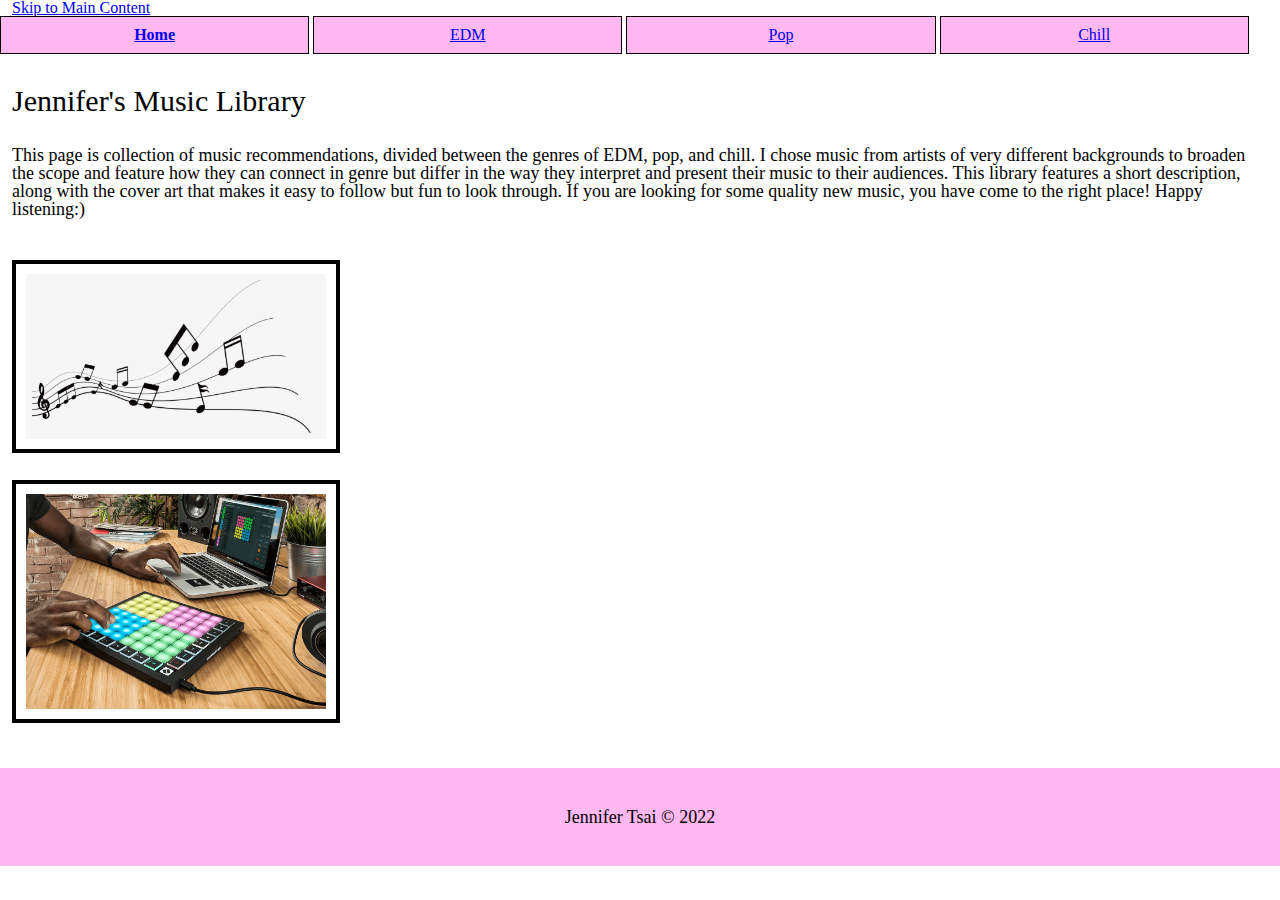
<file: index.html>
<!DOCTYPE html>
	<!-- You do not need to make any changes to this file, but
	you should still review the tags to make sure that you
	are familiar with them. -->

<html lang="en">
<!-- All of the meta data for the page belongs in the header tag -->
<head>
	<meta charset="UTF-8">
	<meta name="viewport" content="width=device-width, initial-scale=1.0">
	<!-- Link to the favicon image -->
	<link rel="icon" href="images/favicon.jpeg">
	<!-- Link to the reset file -->
	<link rel="stylesheet" href="css/html5reset.css">
	<!-- Link to the stylesheet -->
	<link rel="stylesheet" href="css/style.css">
	<title>Home</title>
</head>

<!-- All of the visible code in the page belongs in the body tag -->
<body>
	<!-- Skip to main content-->
	<a class = "skip" href="#main">Skip to Main Content</a>
	<!-- Header is a sematic tag page that aids readability -->
	<header>
		<!-- Nav is a sematic tag page that aids accessibility -->
		<nav>
			<ul>
				<!-- Since I am on the index file I added class = action to the link to index. -->
				<li class="active"><a href = "index.html">Home</a></li>
				<li><a href = "edm.html">EDM</a></li>
				<li><a href = "pop.html">Pop</a></li>
				<li><a href = "chill.html">Chill</a></li>
			</ul>
		</nav>
		<!-- The h1 is a semantic tag that aids accessibility -->
		<h1 id = "main">Jennifer's Music Library</h1>
	</header>
	<!-- Every page should have a main tag for accessibility -->
	<main>
		<p><Music></p>
		<p>This page is collection of music recommendations, divided between the genres of EDM, pop, and chill. 
			I chose music from artists of very different backgrounds to broaden the scope and feature how they can connect in genre but differ in the way they interpret and present their music to their audiences.
			This library features a short description, along with the cover art that makes it easy to follow but fun to look through. If you are looking for some quality new music, you have come to the right place!
			Happy listening:)  
		</p>
		<img src = "images/musical-note-graphic.png" alt = "Music Library"/>
		<br>
		<img src = "images/launchpad.png" alt = "DJ"/>

		<!-- Make sure your anchor tags have a link (href) and a clickable component -->
	
	</main>

	<!-- Footer is a sematic tag page that aids readability -->
	<footer>
		<p>Jennifer Tsai &copy; 2022</p>
	</footer>
</body>
</html>
</file>
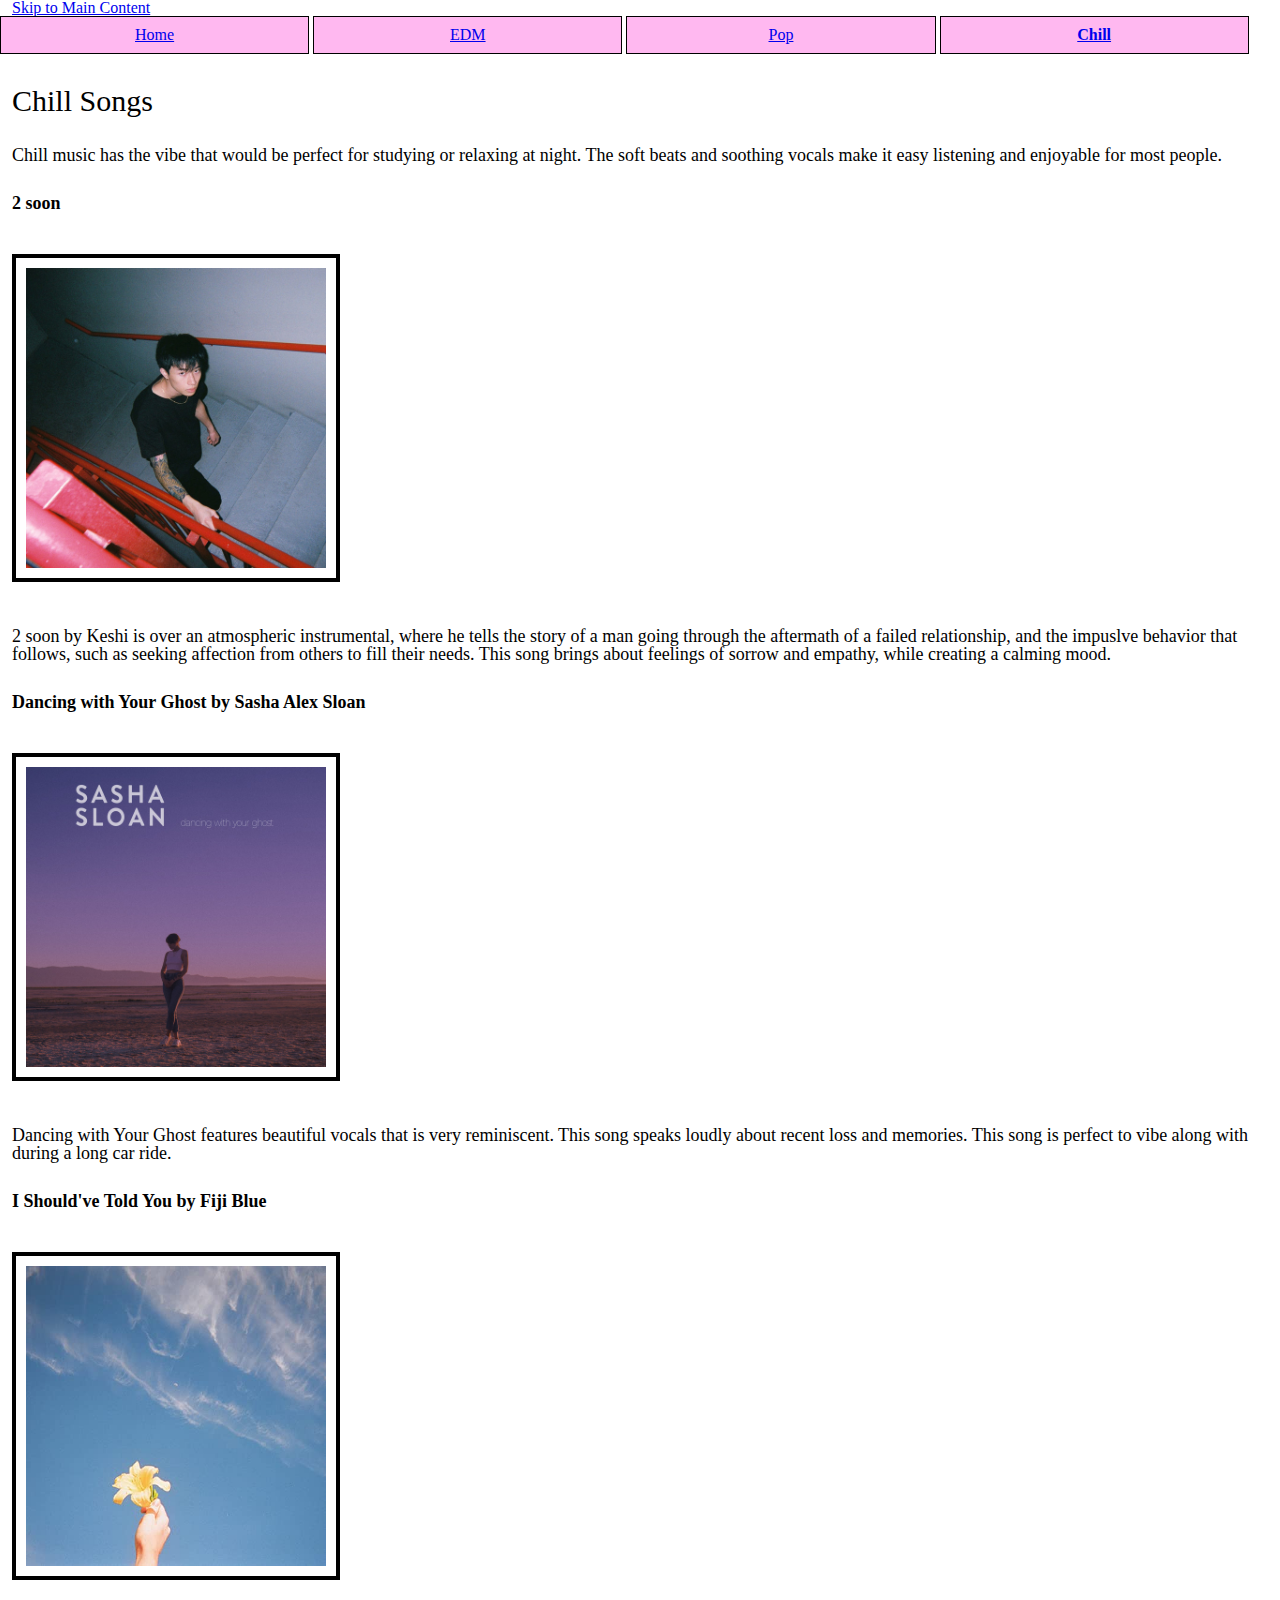
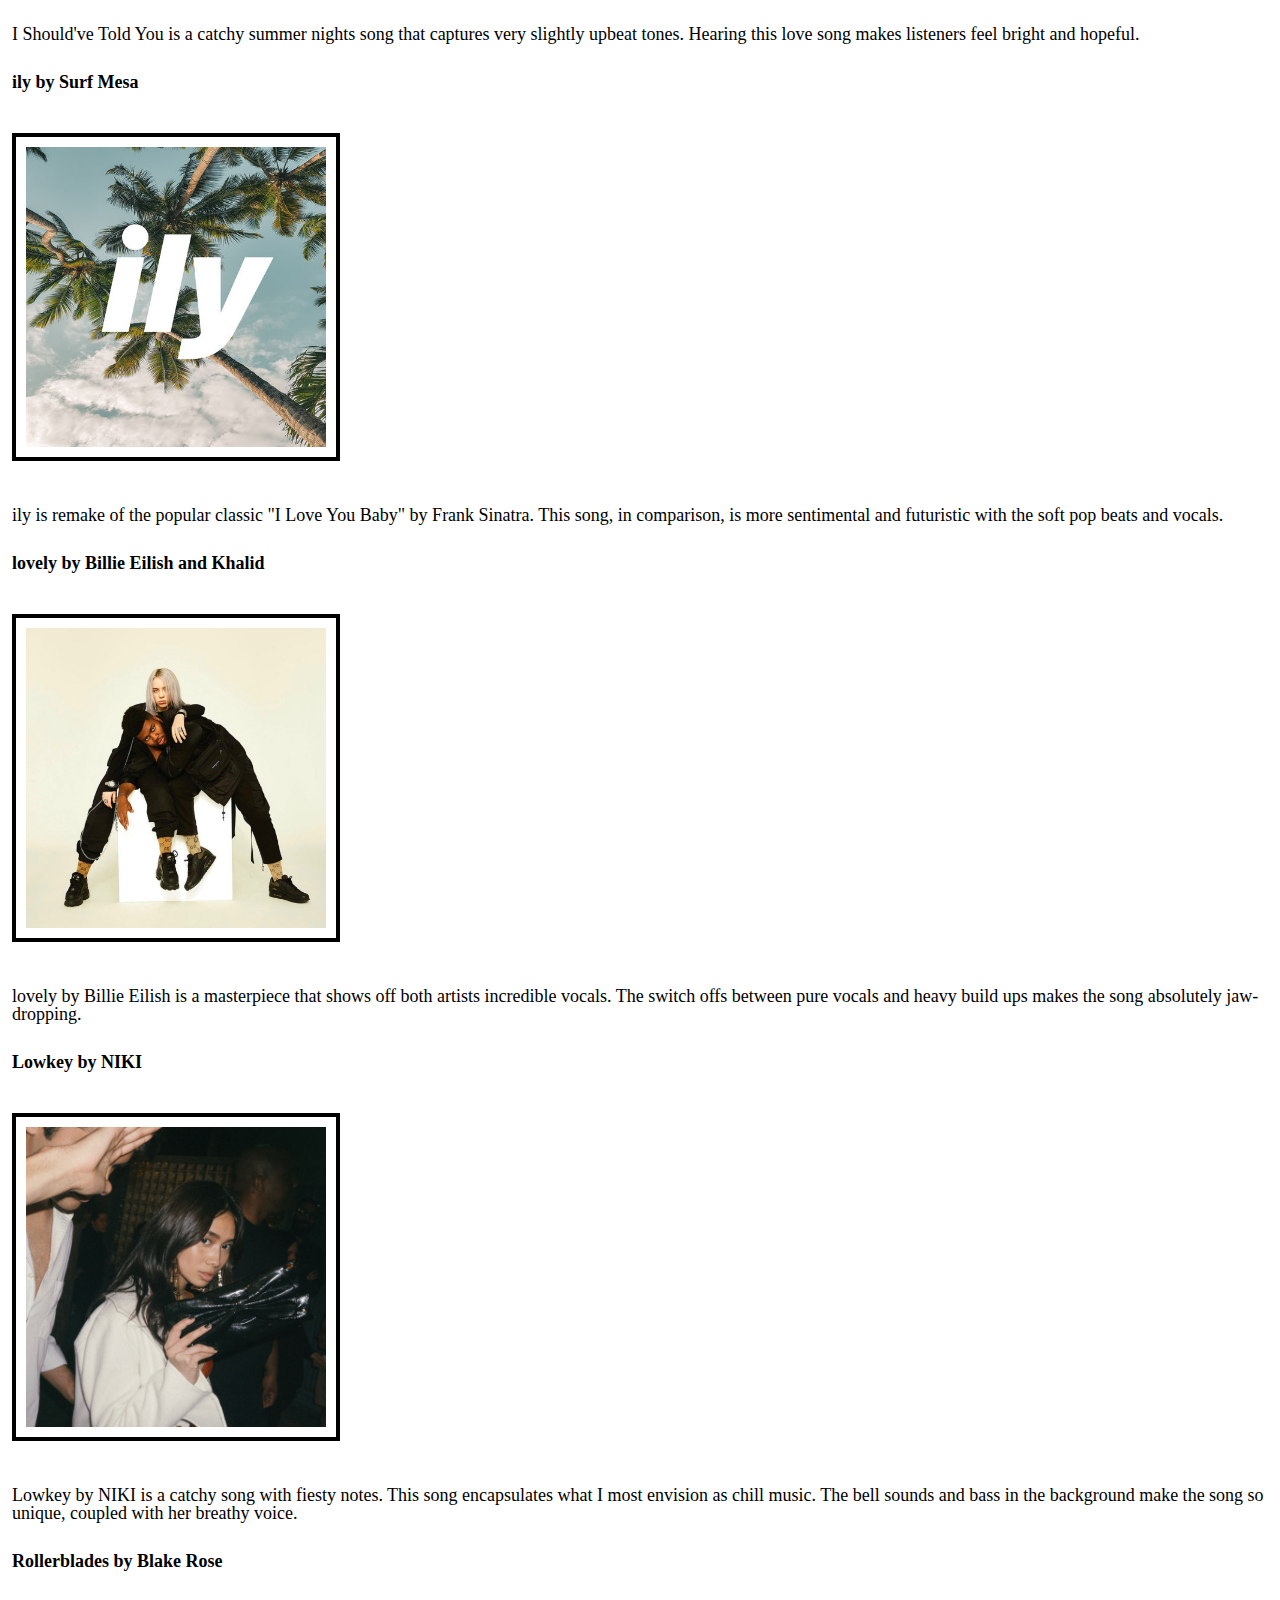
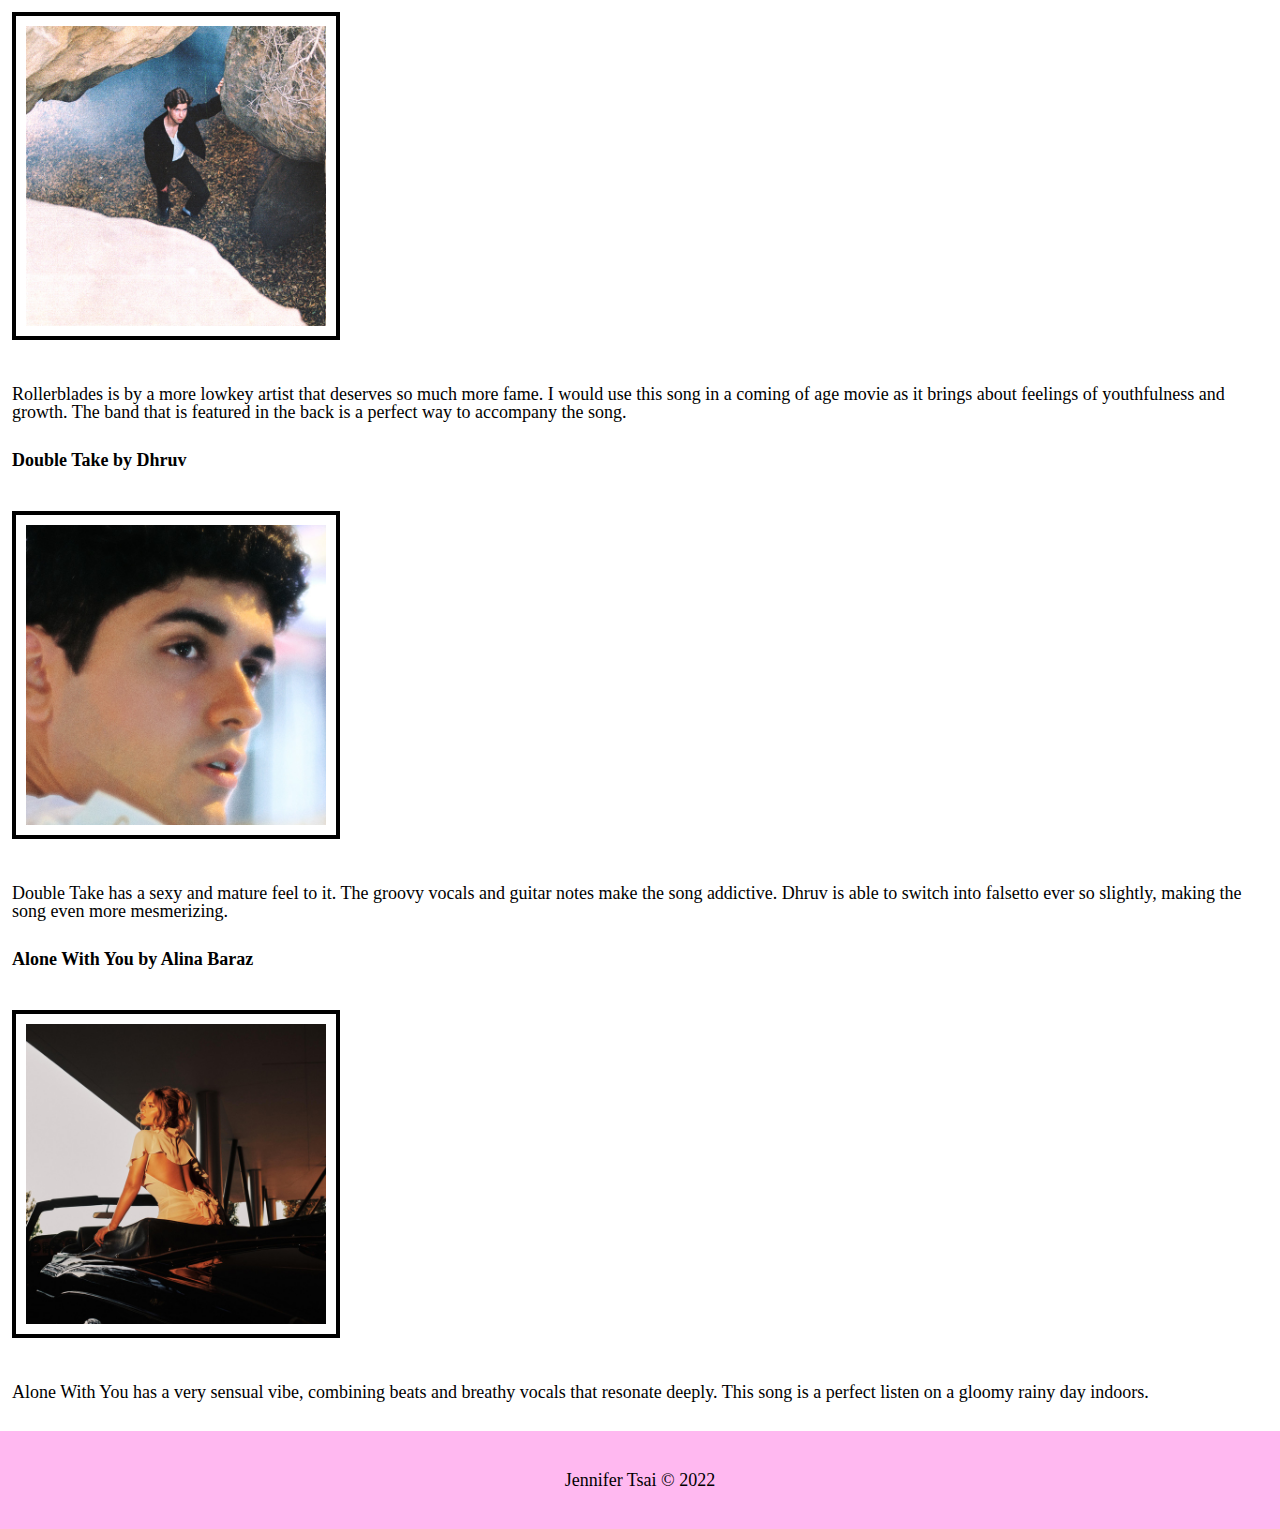
<file: chill.html>
<!DOCTYPE html>
<html lang="en">
<head>
	<meta charset="UTF-8">
	<meta name="viewport" content="width=device-width, initial-scale=1.0">
	<link rel="icon" href="images/favicon.jpeg">
	<link rel="stylesheet" href="css/html5reset.css">
	<link rel="stylesheet" href="css/style.css">
	<title>Chill</title>
</head>
<body>
	<!--Skip to Main Content -->
	<a class = "skip" href="#main">Skip to Main Content</a>
	<header>
	  <nav>
		<ul>
			<li><a href = "index.html">Home</a></li>
            <li><a href = "edm.html">EDM</a></li>
            <li><a href = "pop.html">Pop</a></li>
            <li class="active"><a href = "chill.html">Chill</a></li>
		</ul>
	</nav>
	<h1 id = "main">Chill Songs</h1>
	</header>

	
	<main>
	<p>Chill music has the vibe that would be perfect for studying or relaxing at night. The soft beats and soothing vocals make it easy listening and enjoyable for most people.<p>
	<p id="title">2 soon</p>
		<img src = "images/2_soon.jpeg" alt = "2 Soon" width="200"/>
		<p>2 soon by Keshi is over an atmospheric instrumental, where he tells the story of a man going through the aftermath of a failed relationship, 
			and the impuslve behavior that follows, such as seeking affection from others to fill their needs.
			This song brings about feelings of sorrow and empathy, while creating a calming mood.
		</p>
	<p id="title">Dancing with Your Ghost by Sasha Alex Sloan</p>
        <img src = "images/dancing_with_your_ghost.jpeg" alt = "Dancing With Your Ghost" width="200"/>
		<p>Dancing with Your Ghost features beautiful vocals that is very reminiscent. This song speaks loudly about recent loss and memories.
			This song is perfect to vibe along with during a long car ride. 
		</p>
	<p id="title">I Should've Told You by Fiji Blue</p>
        <img src = "images/i_shouldve_told_you.jpg" alt = "I Should've Told You" width="200"/>
		<p>I Should've Told You is a catchy summer nights song that captures very slightly upbeat tones. Hearing this love song makes listeners feel bright and hopeful.</p>
	<p id="title">ily by Surf Mesa</p>
        <img src = "images/ily.jpeg" alt = "ily" width="200"/>
		<p>ily is remake of the popular classic "I Love You Baby" by Frank Sinatra. This song, in comparison, is more sentimental and futuristic with the soft pop beats and vocals.</p>
	<p id="title">lovely by Billie Eilish and Khalid</p>
        <img src = "images/lovely.jpeg" alt = "Lovely" width="200"/>
		<p>lovely by Billie Eilish is a masterpiece that shows off both artists incredible vocals. The switch offs between pure vocals and heavy build ups makes the song absolutely jaw-dropping.</p>
	<p id="title">Lowkey by NIKI</p>
        <img src = "images/lowkey.jpeg" alt = "Lowkey" width="200"/>
		<p>Lowkey by NIKI is a catchy song with fiesty notes. This song encapsulates what I most envision as chill music. 
			The bell sounds and bass in the background make the song so unique, coupled with her breathy voice.</p>
	<p id="title">Rollerblades by Blake Rose</p>
        <img src = "images/rollerblades.jpeg" alt = "Rollerblades" width="200"/>
		<p>Rollerblades is by a more lowkey artist that deserves so much more fame. I would use this song in a coming of age movie as it brings about feelings of youthfulness and growth.
			The band that is featured in the back is a perfect way to accompany the song.
		</p>
	<p id="title">Double Take by Dhruv</p>
        <img src = "images/double_take.jpeg" alt = "Double Take" width="200"/>
		<p>Double Take has a sexy and mature feel to it. The groovy vocals and guitar notes make the song addictive. 
			Dhruv is able to switch into falsetto ever so slightly, making the song even more mesmerizing.</p>
	<p id="title">Alone With You by Alina Baraz</p>
        <img src = "images/alone_with_you.jpeg" alt = "Alone With You" width="200"/>
		<p>Alone With You has a very sensual vibe, combining beats and breathy vocals that resonate deeply. 
			This song is a perfect listen on a gloomy rainy day indoors. </p>
	</main>
	<footer>
		<p>Jennifer Tsai &copy; 2022</p>
	</footer>
</body>
</html>
</file>
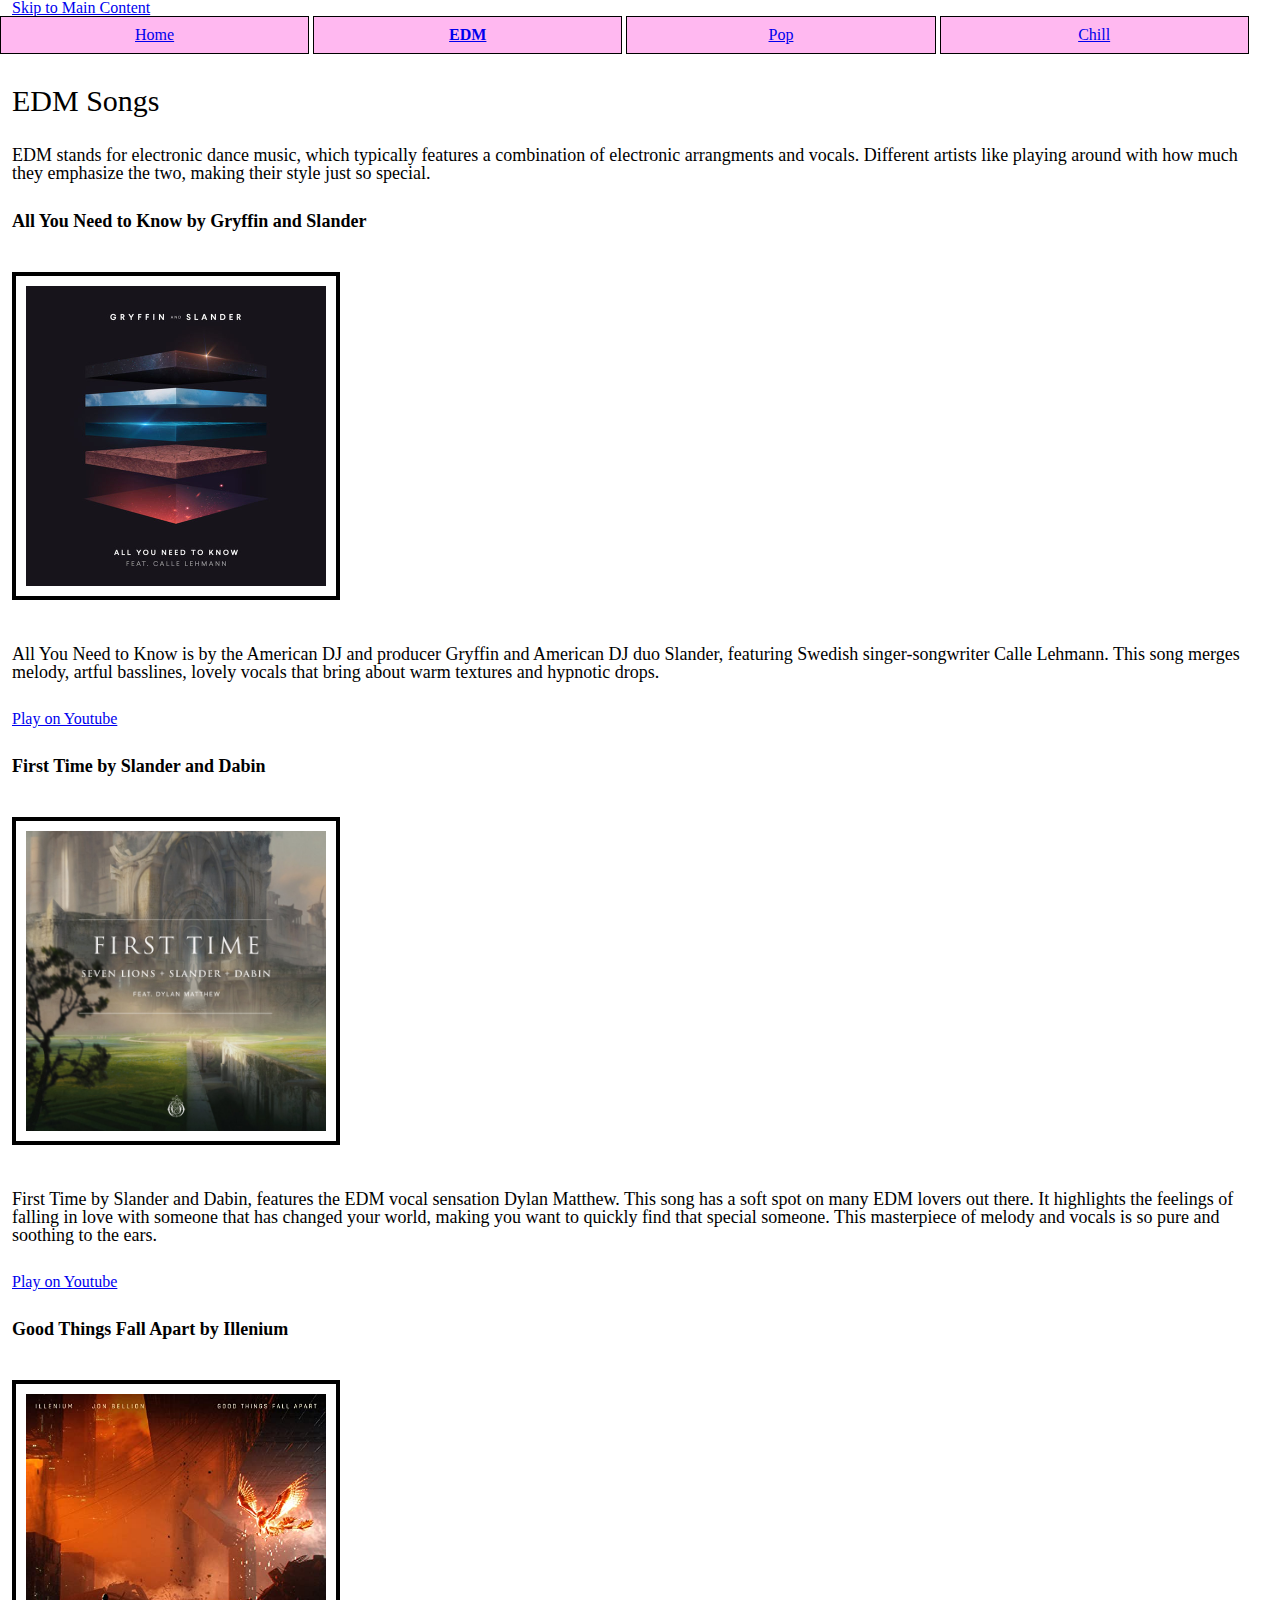
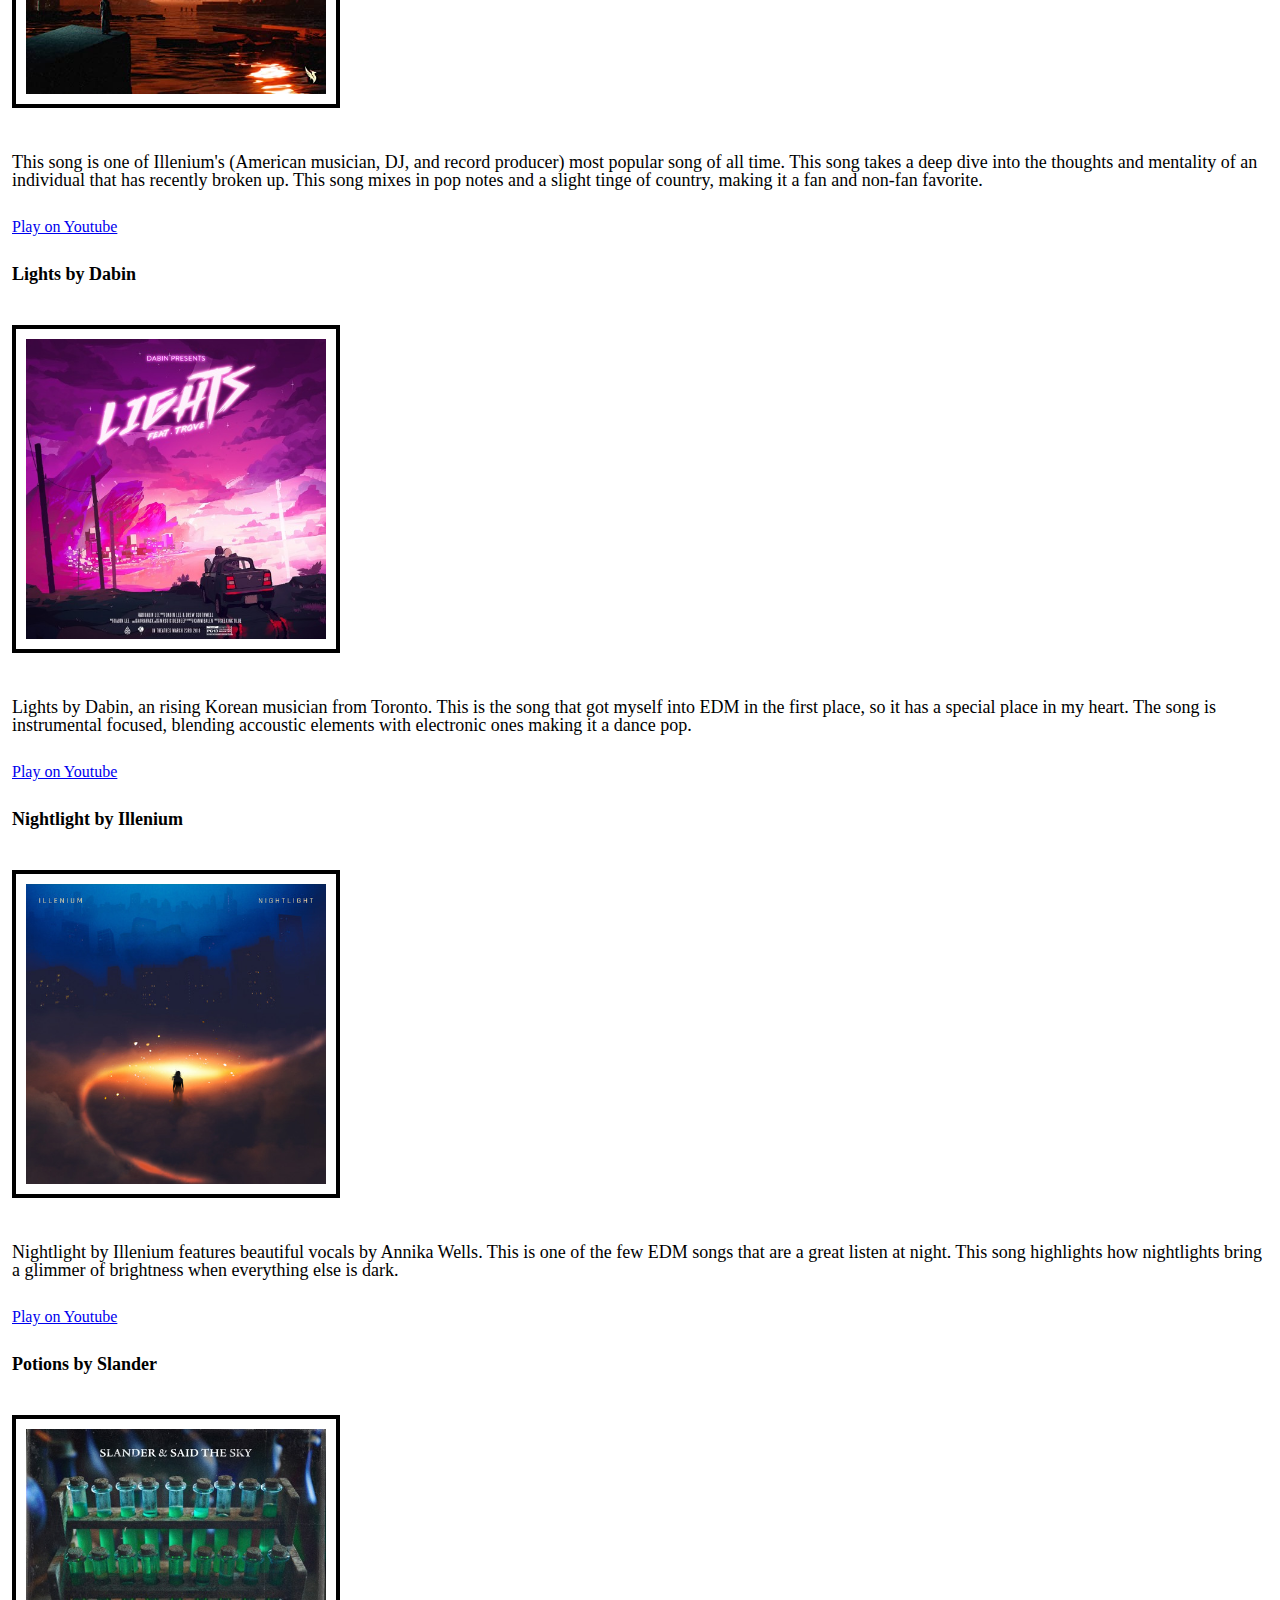
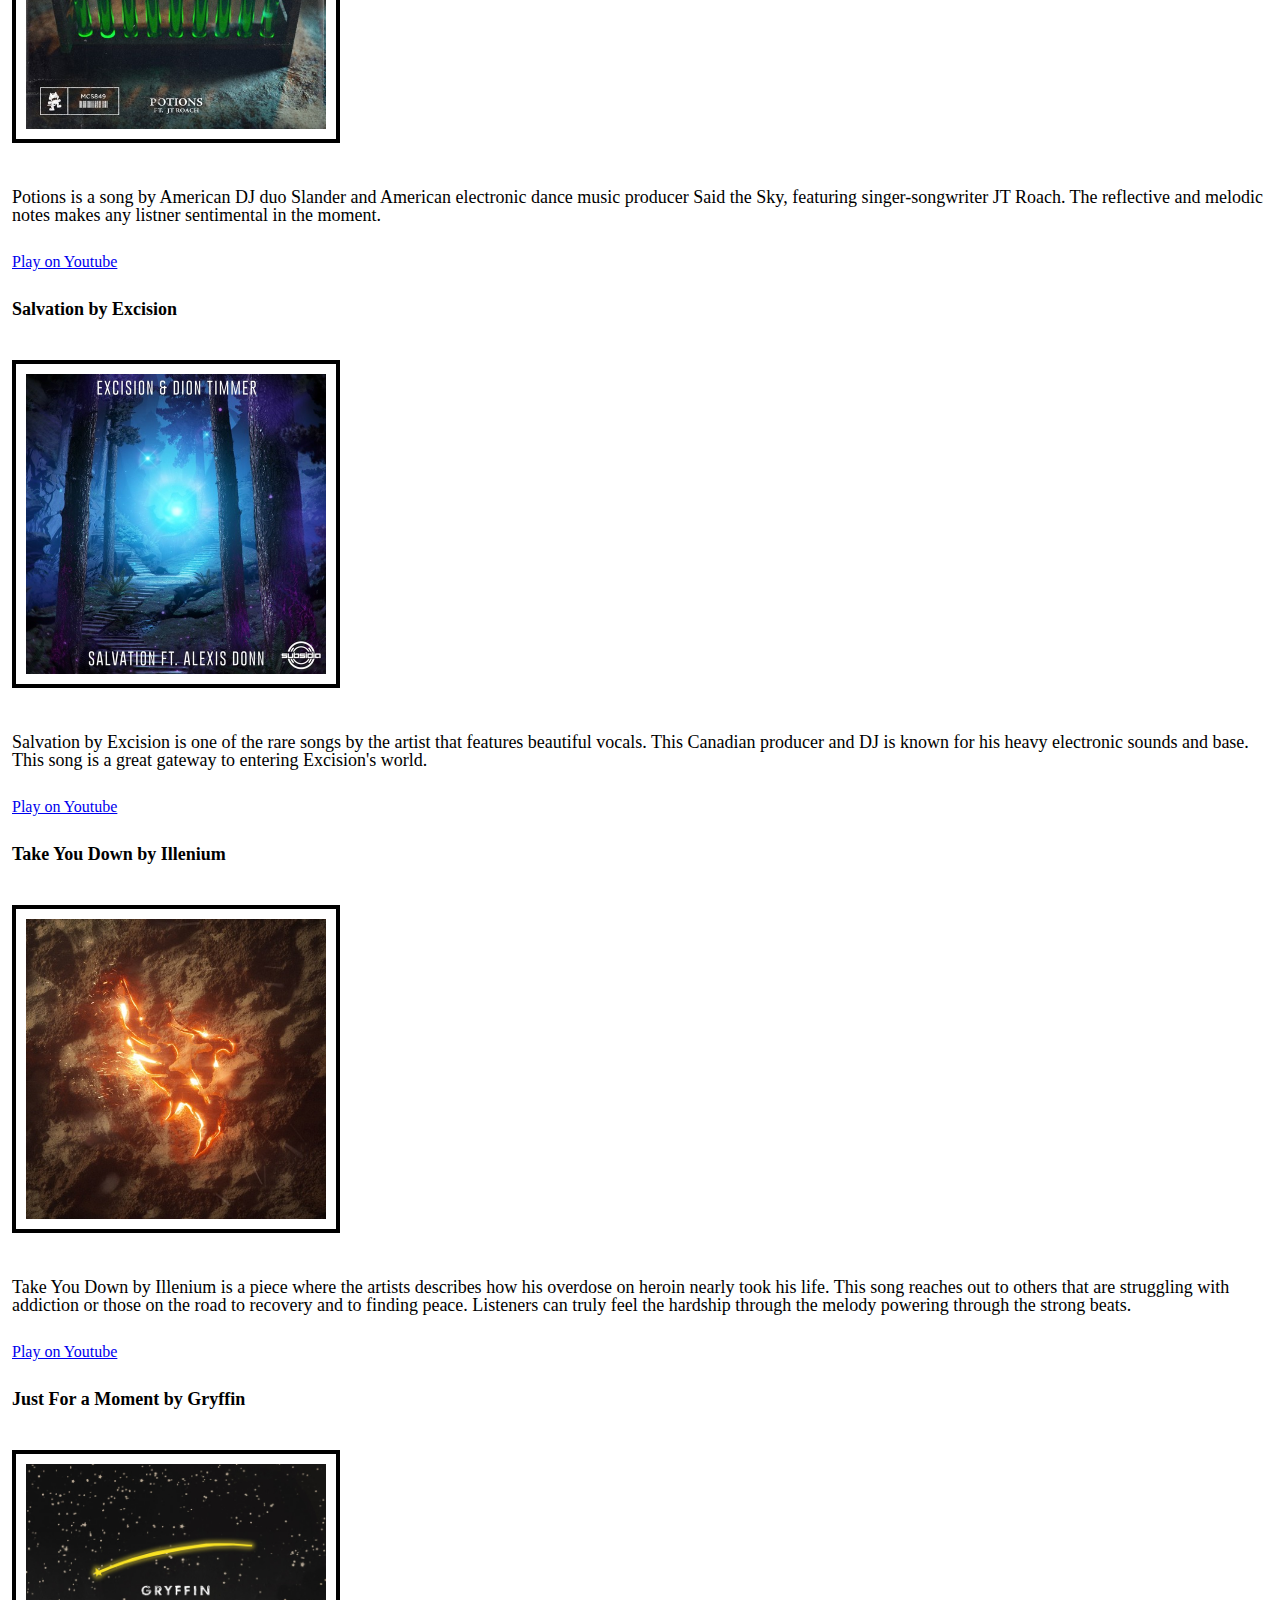
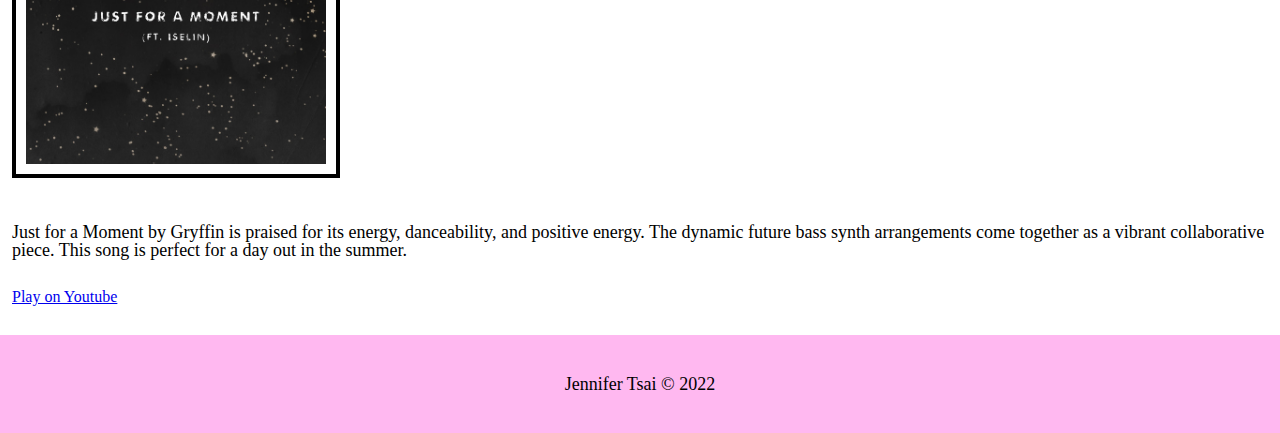
<file: edm.html>
<!DOCTYPE html>
<html lang="en">
<head>
	<meta charset="UTF-8">
	<meta name="viewport" content="width=device-width, initial-scale=1.0">
	<link rel="icon" href="images/favicon.jpeg">
	<link rel="stylesheet" href="css/html5reset.css">
	<link rel="stylesheet" href="css/style.css">
	<title>EDM</title>
</head>
<body>
	<!--Skip to Main Content -->
	<a class = "skip" href="#main">Skip to Main Content</a>
	<header>
	  <nav>
		<ul>
			<li><a href = "index.html">Home</a></li>
            <li class="active"><a href = "edm.html">EDM</a></li>
            <li><a href = "pop.html">Pop</a></li>
            <li><a href = "chill.html">Chill</a></li>
		</ul>
	</nav>
	<h1 id = "main">EDM Songs</h1>
	</header>

	
	<main>
		<p>EDM stands for electronic dance music, which typically features a combination of electronic arrangments and vocals. 
			Different artists like playing around with how much they emphasize the two, making their style just so special.</p>
	<p id="title">All You Need to Know by Gryffin and Slander</p>
		<img src = "images/all_you_need_to_know.jpeg" alt = "All You Need To Know" width="200"/>
		<p> All You Need to Know is by the American DJ and producer Gryffin and American DJ duo Slander, featuring Swedish singer-songwriter Calle Lehmann.
			This song merges melody, artful basslines, lovely vocals that bring about warm textures and hypnotic drops.
		</p>
		<a href="https://www.youtube.com/watch?v=QShq1KGbEOk&ab_channel=GryffinVEVO" target="_blank">Play on Youtube</a>
	<p id="title"> First Time by Slander and Dabin</p>
        <img src = "images/first_time.jpeg" alt = "First Time" width="200"/>
		<p> First Time by Slander and Dabin, features the EDM vocal sensation Dylan Matthew. This song has a soft spot on many EDM lovers out there. 
			It highlights the feelings of falling in love with someone that has changed your world, making you want to quickly find that special someone. 
		This masterpiece of melody and vocals is so pure and soothing to the ears.</p>
		<a href="https://www.youtube.com/watch?v=oyxklxISius&ab_channel=SEVENLIONSofficial" target="_blank">Play on Youtube</a>
	<p id="title"> Good Things Fall Apart by Illenium</p>
        <img src = "images/good_things_fall_apart.jpeg" alt = "Good Things Fall Apart" width="200"/>
		<p> This song is one of Illenium's (American musician, DJ, and record producer) most popular song of all time. This song takes a deep dive into the thoughts and mentality of an individual that has recently broken up. 
			This song mixes in pop notes and a slight tinge of country, making it a fan and non-fan favorite.</p>
			<a href="https://www.youtube.com/watch?v=XpmeVNxZ-Ks&ab_channel=IlleniumVEVO" target="_blank">Play on Youtube</a>
	<p id="title"> Lights by Dabin</p>
        <img src = "images/lights.jpeg" alt = "Lights" width="200"/>
		<p> Lights by Dabin, an rising Korean musician from Toronto. This is the song that got myself into EDM in the first place, so it has a special place in my heart.
			The song is instrumental focused, blending accoustic elements with electronic ones making it a dance pop. </p>
			<a href="https://www.youtube.com/watch?v=G95ARbgLoyY&ab_channel=MrSuicideSheep" target="_blank">Play on Youtube</a>
	<p id="title"> Nightlight by Illenium</p>
        <img src = "images/nightlight.jpeg" alt = "Nightlight" width="200"/>
		<p> Nightlight by Illenium features beautiful vocals by Annika Wells. This is one of the few EDM songs that are a great listen at night.
			This song highlights how nightlights bring a glimmer of brightness when everything else is dark.</p>
			<a href="https://www.youtube.com/watch?v=klp-RReW0jY" target="_blank">Play on Youtube</a>
	<p id="title"> Potions by Slander</p>
        <img src = "images/potions.jpeg" alt = "Potions" width="200"/>
		<p> Potions is a song by American DJ duo Slander and American electronic dance music producer Said the Sky, featuring singer-songwriter JT Roach.
			The reflective and melodic notes makes any listner sentimental in the moment. 
		</p>
		<a href="https://www.youtube.com/watch?v=JeeBVSNk46I" target="_blank">Play on Youtube</a>
	<p id="title"> Salvation by Excision</p>
        <img src = "images/salvation.jpeg" alt = "Salvation" width="200"/>
		<p> Salvation by Excision is one of the rare songs by the artist that features beautiful vocals. This Canadian producer and DJ is known for his heavy electronic sounds and base.
			This song is a great gateway to entering Excision's world. 
		</p>
		<a href="https://www.youtube.com/watch?v=3e6NWupEZyE" target="_blank">Play on Youtube</a>
	<p id="title"> Take You Down by Illenium</p>
        <img src = "images/take_you_down.jpeg" alt = "Take You Down" width="200"/>
		<p> Take You Down by Illenium is a piece where the artists describes how his overdose on heroin nearly took his life.
			This song reaches out to others that are struggling with addiction or those on the road to recovery and to finding peace.
			Listeners can truly feel the hardship through the melody powering through the strong beats.
		</p>
		<a href="https://www.youtube.com/watch?v=SL_-RqReveA" target="_blank">Play on Youtube</a>
	<p id="title"> Just For a Moment by Gryffin</p>
        <img src = "images/just_for_a_moment.jpeg" alt = "Just For a Moment" width="200"/>
		<p> Just for a Moment by Gryffin is praised for its energy, danceability, and positive energy. 
			The dynamic future bass synth arrangements come together as a vibrant collaborative piece. This song is perfect for a day out in the summer.</p>
			<a href="https://www.youtube.com/watch?v=NgSFun7F8dI" target="_blank">Play on Youtube</a>
	</main>
	<footer>
		<p>Jennifer Tsai &copy; 2022</p>
	</footer>
</body>
</html>
</file>
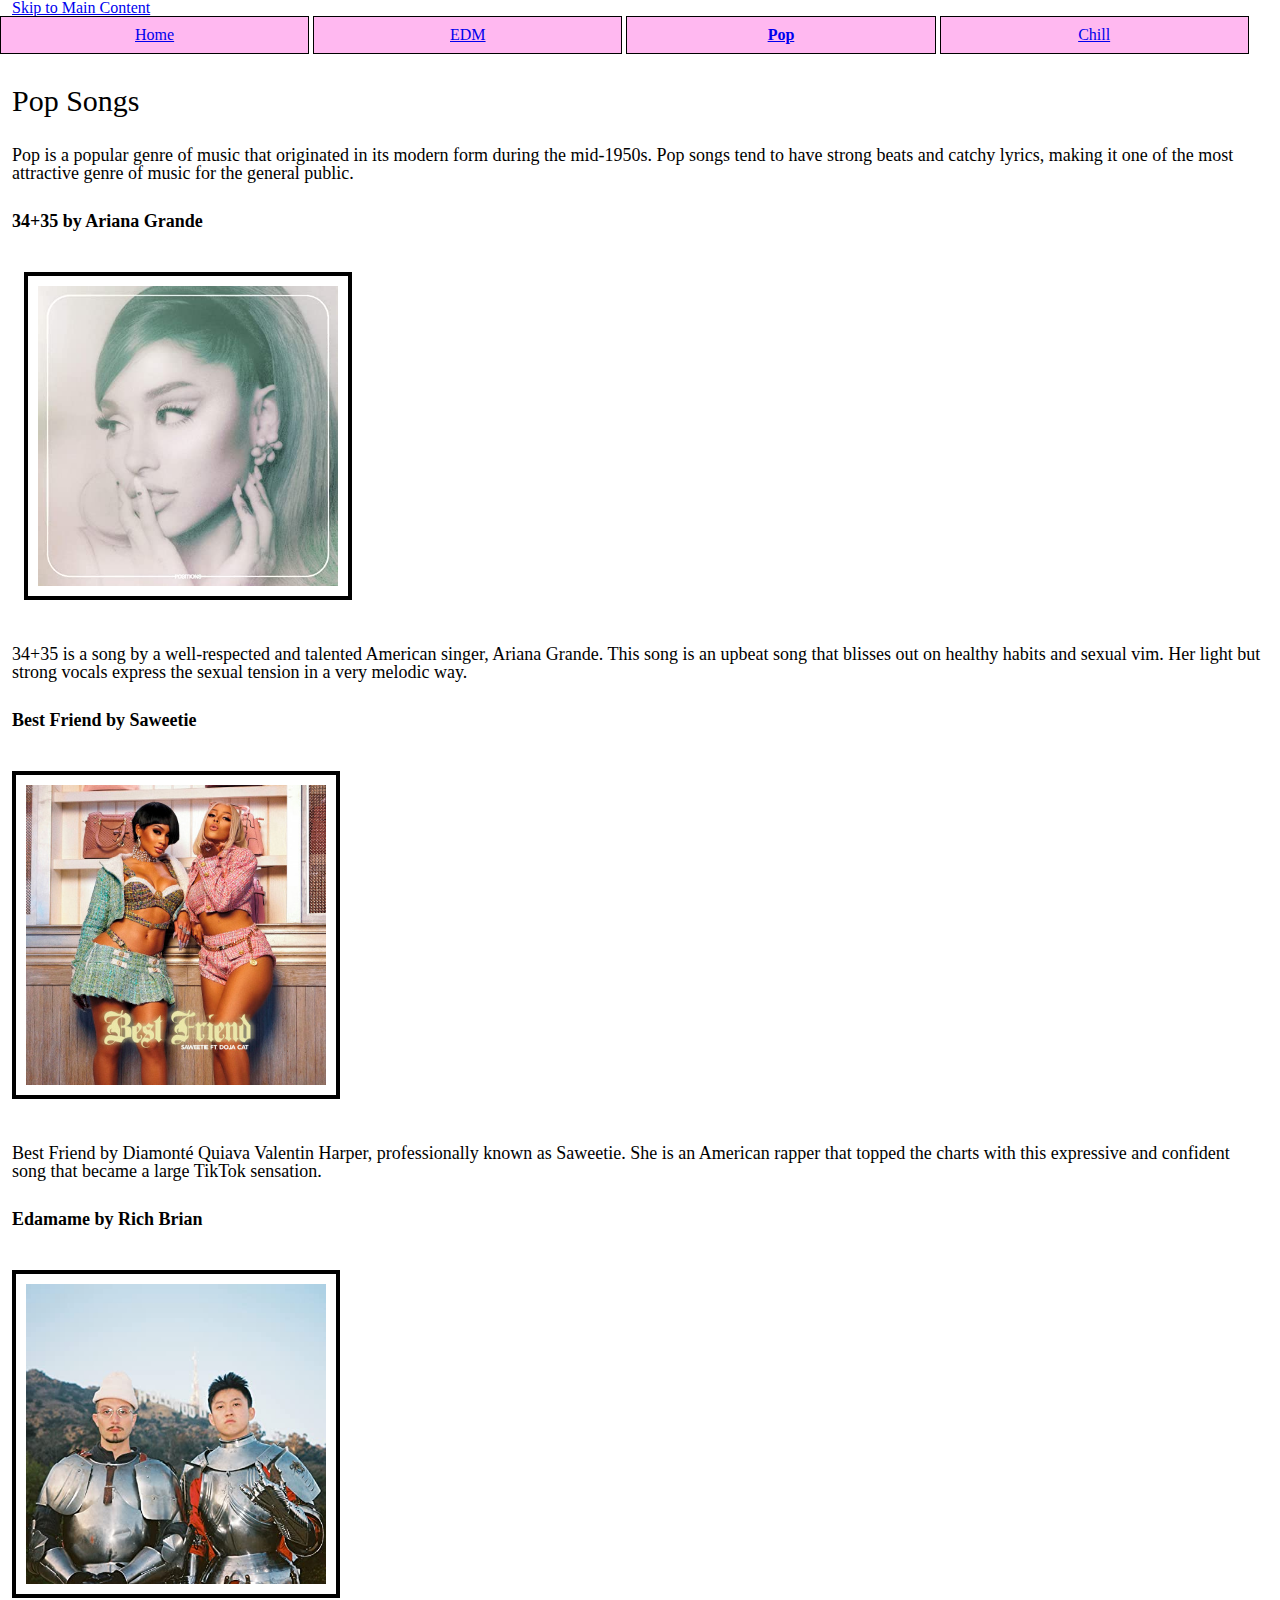
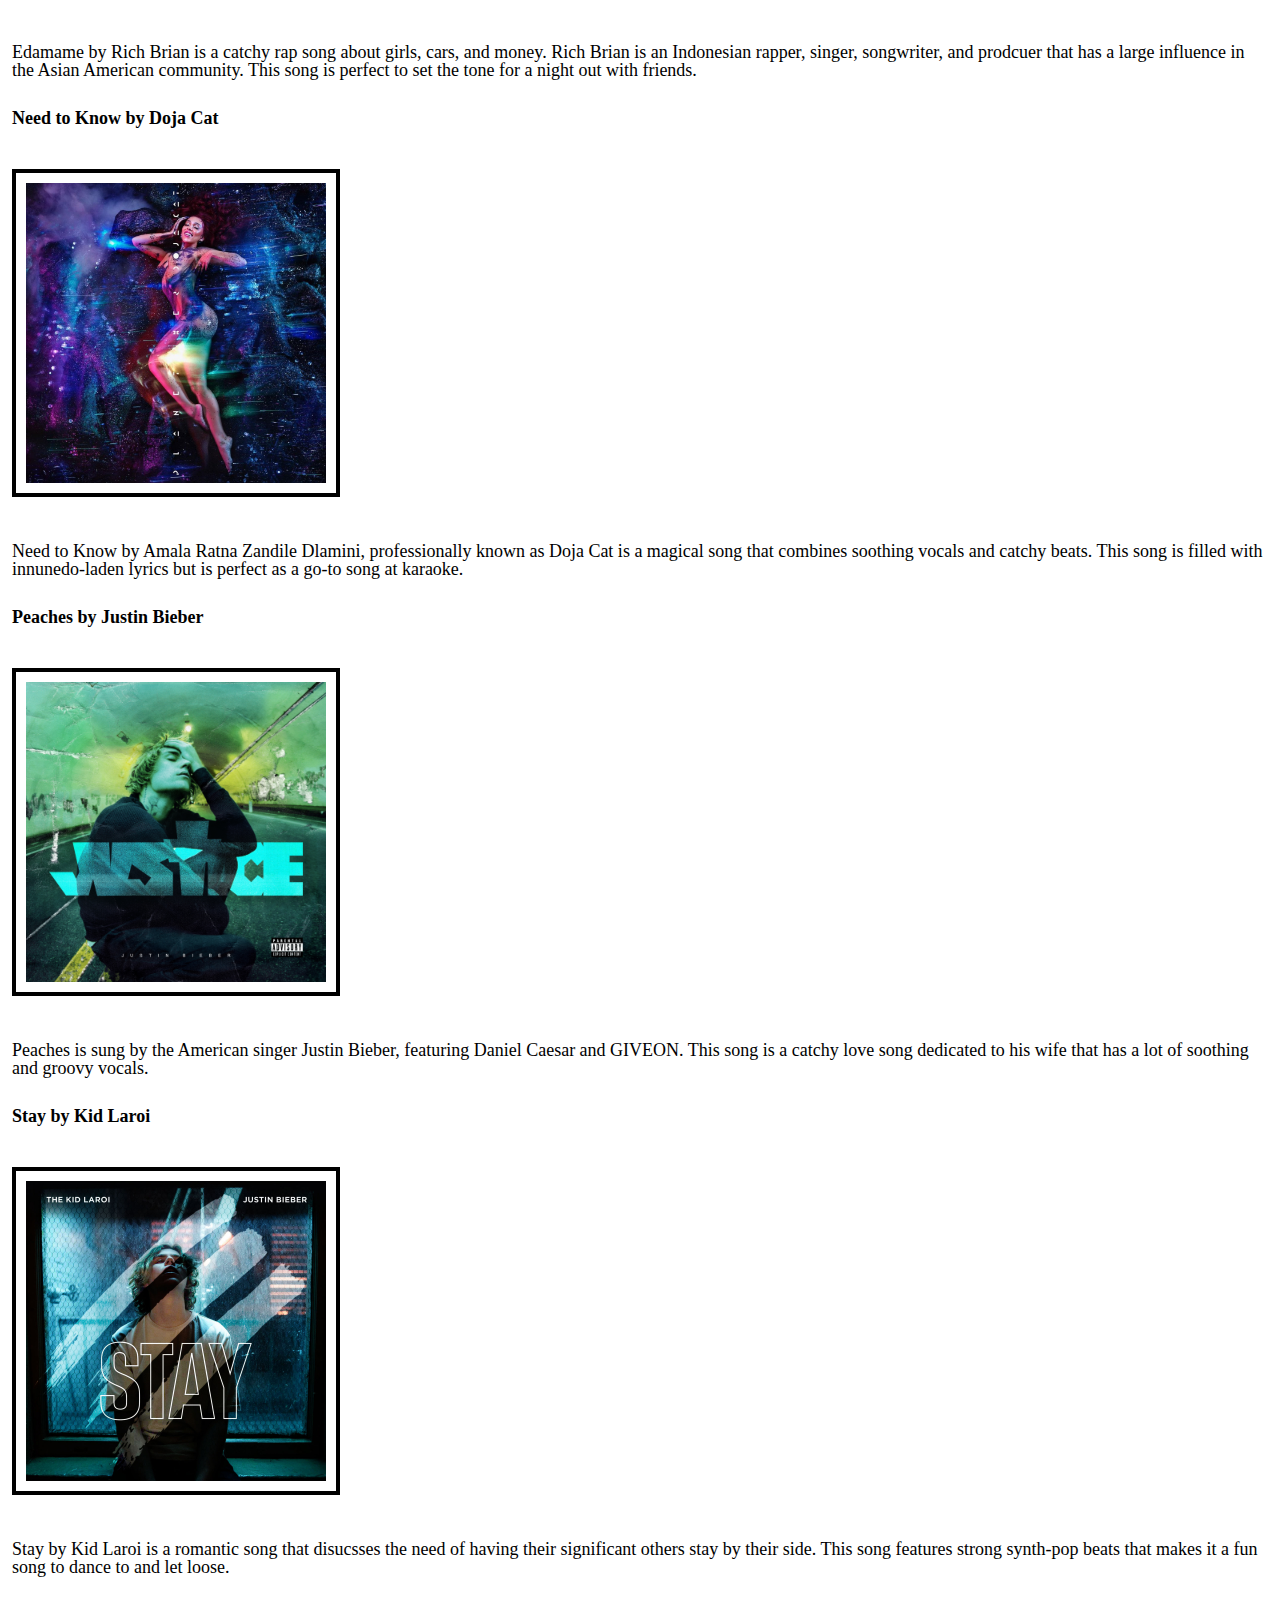
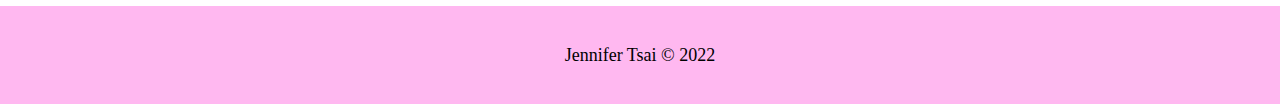
<file: pop.html>
<!DOCTYPE html>
<html lang="en">
<head>
	<meta charset="UTF-8">
	<meta name="viewport" content="width=device-width, initial-scale=1.0">
	<link rel="icon" href="images/favicon.jpeg">
	<link rel="stylesheet" href="css/html5reset.css">
	<link rel="stylesheet" href="css/style.css">
	<title>Pop</title>
</head>
<body>
	<!--Skip to Main Content -->
	<a class = "skip" href="#main">Skip to Main Content</a>
	<header>
	  <nav>
		<ul>
			<li><a href = "index.html">Home</a></li>
            <li><a href = "edm.html">EDM</a></li>
            <li class="active"><a href = "pop.html">Pop</a></li>
            <li><a href = "chill.html">Chill</a></li>
		</ul>
	</nav>
	<h1 id = "main">Pop Songs</h1>
	</header>

	
	<main>
		<p>Pop is a popular genre of music that originated in its modern form during the mid-1950s. 
			Pop songs tend to have strong beats and catchy lyrics, making it one of the most attractive genre of music for the general public.</p>
	<p id="title"> 34+35 by Ariana Grande<p>
		<img src = "images/34+35.jpg" alt = "34+35" width="200"/>
		<p> 34+35 is a song by a well-respected and talented American singer, Ariana Grande. 
			This song is an upbeat song that blisses out on healthy habits and sexual vim. Her light but strong vocals express the sexual tension in a very melodic way.</p>
	<p id="title"> Best Friend by Saweetie</p>
        <img src = "images/best_friend.jpeg" alt = "Best Friend" width="200"/>
		<p>Best Friend by Diamonté Quiava Valentin Harper, professionally known as Saweetie. 
			She is an American rapper that topped the charts with this expressive and confident song that became a large TikTok sensation.</p>
	<p id="title"> Edamame by Rich Brian</p>
		<img src = "images/edamame.jpg" alt = "Edamame" width="200"/>
		<p> Edamame by Rich Brian is a catchy rap song about girls, cars, and money. 
			Rich Brian is an Indonesian rapper, singer, songwriter, and prodcuer that has a large influence in the Asian American community.
		This song is perfect to set the tone for a night out with friends.</p>
	<p id="title"> Need to Know by Doja Cat</p>
        <img src = "images/need_to_know.jpeg" alt = "Need To Know" width="200"/>
		<p> Need to Know by Amala Ratna Zandile Dlamini, professionally known as Doja Cat is a magical song that combines soothing vocals and catchy beats. 
			This song is filled with innunedo-laden lyrics but is perfect as a go-to song at karaoke.
		</p>
	<p id="title"> Peaches by Justin Bieber</p>
        <img src = "images/peaches.jpeg" alt = "Peaches" width="200"/>
		<p> Peaches is sung by the American singer Justin Bieber, featuring Daniel Caesar and GIVEON. 
			This song is a catchy love song dedicated to his wife that has a lot of soothing and groovy vocals. </p>
	<p id="title"> Stay by Kid Laroi</p>
        <img src = "images/stay.jpeg" alt = "Stay" width="200"/>
		<p> Stay by Kid Laroi is a romantic song that disucsses the need of having their significant others stay by their side. 
			This song features strong synth-pop beats that makes it a fun song to dance to and let loose. </p>
        
	</main>
	<footer>
		<p>Jennifer Tsai &copy; 2022</p>
	</footer>
</body>
</html>
</file>
<file: css/style.css>
/* 1. Identify the header, main, and footer of your page and add a skip to content link. */
body{
    font-family: Georgia, 'Times New Roman';
}
h1{
    font-size: 30px;
    margin: 12px;
    /* font-family: Georgia, 'Times New Roman'; */
    padding-top: 20px;
}


/* 2. Add the paragraph and link tags */
p {
    font-size: 18px;
    /* font-family: Georgia, 'Times New Roman'; */
    margin: 30px 12px;
    /* max-width: 500px; */
}

/** DONE IN HTML **/

/* 4. Style the links to in your site - make sure to indicate which one is the current page */

nav li{
	background-color: rgb(255, 184, 240);
	padding: 10px 0px 10px 0px;
	width: 24%;
	border: 1px solid black;
	display: inline-block;
    text-align: center;
}
#title{
    font-weight: bold;
}
a:hover{
    color: red;
}
.active{
    color: rgb(255, 184, 240);
    font-weight: bold;
}
a[href]{
    margin: 12px;
}

/* 5. Add style to your images focusing on the box model. */

img{
    margin: 12px;
    width: 300px;
    padding: 10px;
    border: 4px solid black;
}

/* 6. Add a hover style to your images */ 

img:hover{
   filter: grayscale();
   /* border: dashed; */
}
footer{
    background-color: rgb(255, 184, 240);
    padding: 10px;
    text-align: center;
    margin-top: 30px;
}
/*Added this so the links stay the same color*/
a:visited{color:#0000FF}
</file>
